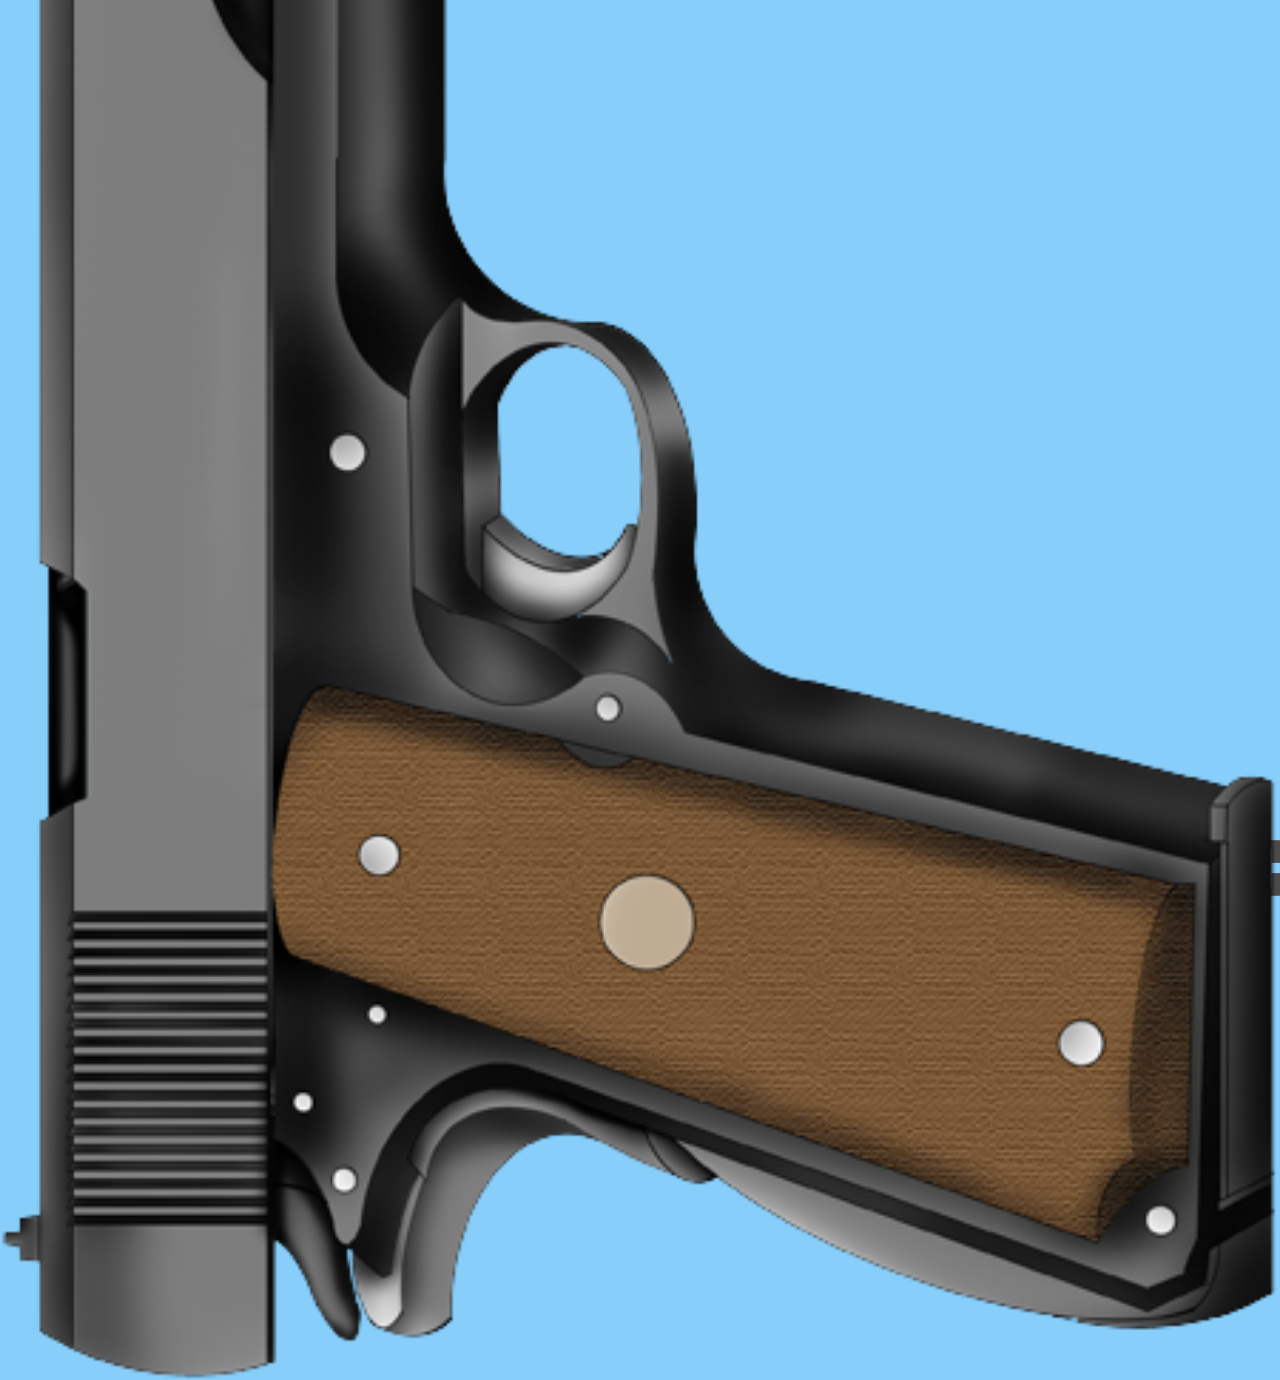
<file: gun1/index.html>
<!DOCTYPE html>
<html lang="ja">
<html>
  <head>
    <meta charset="utf-8" />
    <title>GUN HTML</title>
    <link rel="icon" href="image/favicon.png">
    <link rel="stylesheet" href="sheet.css">
    <script src="script.js">
    </script>
  </head>
  <body>
    <img src="image/Fullscreen.png" class="FullscreenButton" onclick="FullscreenEvent();">
    <img src="image/gun1.png" class="gun1" onclick="audio_event();">
    <div class="back"></div>
  </body>
</html>
</file>
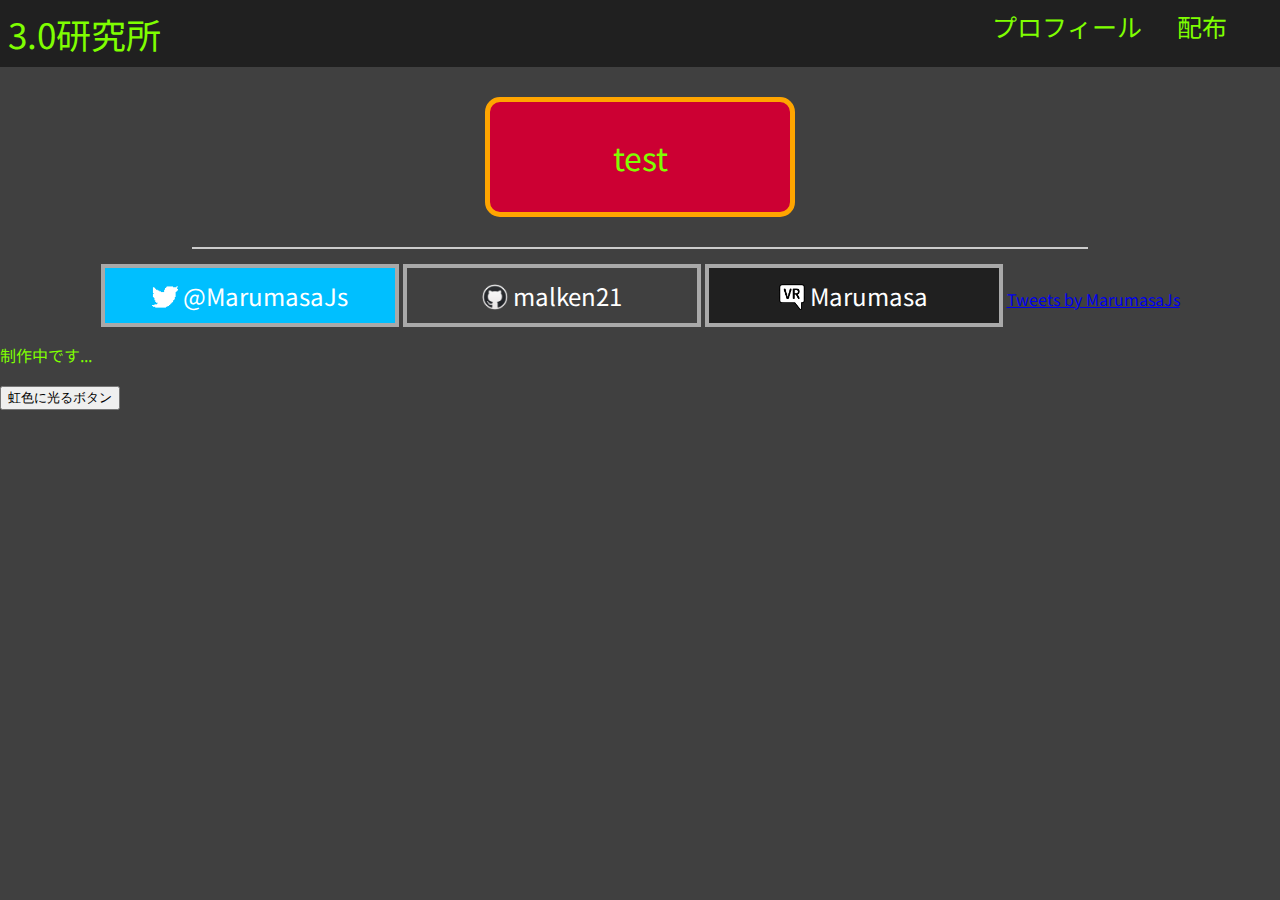
<file: home/index.html>
<!DOCTYPE html>
<html lang="ja">
<html>
  <head>
    <meta charset="utf-8" />
    <title>3.0研究所</title>
    <link rel="icon" href="image/favicon.ico">
    <link rel="stylesheet" href="sheet.css">
    <script src="script.js"></script>
    <link rel="preconnect" href="https://fonts.googleapis.com">
    <link rel="preconnect" href="https://fonts.gstatic.com" crossorigin>
    <link href="https://fonts.googleapis.com/css2?family=Noto+Sans+JP:wght@500&display=swap" rel="stylesheet">
  </head>
  <body id="body" onclick="test2();">
    <header><div class="header_title">3.0研究所</div>
      <div class="header_right">
        <ul class="list">
          <li>プロフィール</li>
          <li>配布</li>
        </ul>
      </div>
    </header>
    <div class="title">
      <p>test</p>
    </div>
    <div class="line"></div>
    <div class="links">
      <a href="https://twitter.com/MarumasaJs" target="_blank" class="link_button" id="twitter_button"><img src="image/twitter.png" alt="twitter_icon" class="link_icon"> @MarumasaJs</a>
      <a href="https://github.com/malken21" target="_blank" class="link_button" id="github_button"><img src="image/github.png" alt="github_icon" class="link_icon"> malken21</a>
      <a href="https://vrchat.com/home/user/usr_2cdf2e1b-a8e1-46e6-b3af-ed7f1f1ac8f2" target="_blank" class="link_button" id="VRChat_button"><img src="image/VRChat.png" alt="github_icon" class="link_icon"> Marumasa</a>
      <a class="twitter-timeline" data-lang="ja" data-width="400" data-height="800" data-theme="dark" href="https://twitter.com/MarumasaJs?ref_src=twsrc%5Etfw">Tweets by MarumasaJs</a> <script async src="https://platform.twitter.com/widgets.js" charset="utf-8"></script>
    </div>
    <p>制作中です...</p>
    <button id="eye_spam_button" onclick="test();">虹色に光るボタン</button>
  </body>
</html>
</file>
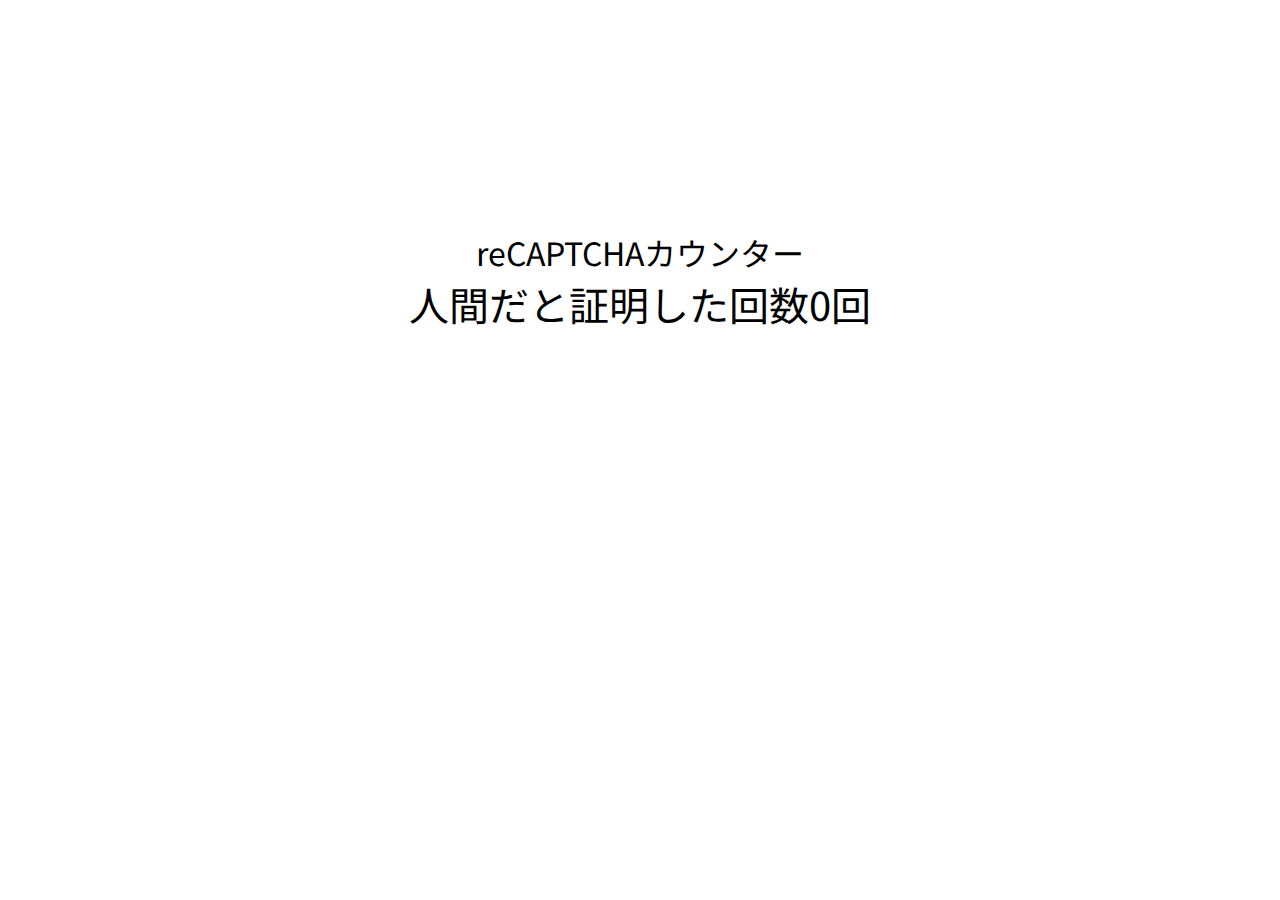
<file: not_robot_quiz/index.html>
<html>

<head>
    <title>reCAPTCHAカウンター</title>
    <link rel="icon" href="image/favicon.png">
    <link rel="stylesheet" href="sheet.css">
    <script src="script.js"></script>
    <script src="https://www.google.com/recaptcha/api.js" async defer></script>
    <link rel="preconnect" href="https://fonts.googleapis.com">
    <link rel="preconnect" href="https://fonts.gstatic.com" crossorigin>
    <link href="https://fonts.googleapis.com/css2?family=Noto+Sans+JP:wght@500&display=swap" rel="stylesheet">

    <meta property="og:type" content="article">
    <meta property="og:image" content="https://malken21.github.io/reCAPTCHA_counter/image/favicon.png">
    <meta property="og:title" content="reCAPTCHAカウンター">
    <meta property="og:description" content="人間だと証明した回数を記録">

    <meta name="viewport" content="width=device-width,initial-scale=1">

    <link rel="manifest" href="./manifest.json">
</head>

<body onload="count();">
    <div class="none"></div>
    <div class="body">
        <div class="box">
            <div class="title">reCAPTCHAカウンター</div>
            <div class="counter">
                <a>人間だと証明した回数</a><a id="count"></a><a>回</a>
            </div>
            <div class="main">
                <form action="?" method="POST">
                    <a class="g-recaptcha" data-sitekey="6LeTtYgdAAAAANgraANZ3KqodcCgWmONpdV4xsil"
                        data-callback="Reload"></a>
                </form>
            </div>
        </div>
    </div>
</body>

</html>
</file>
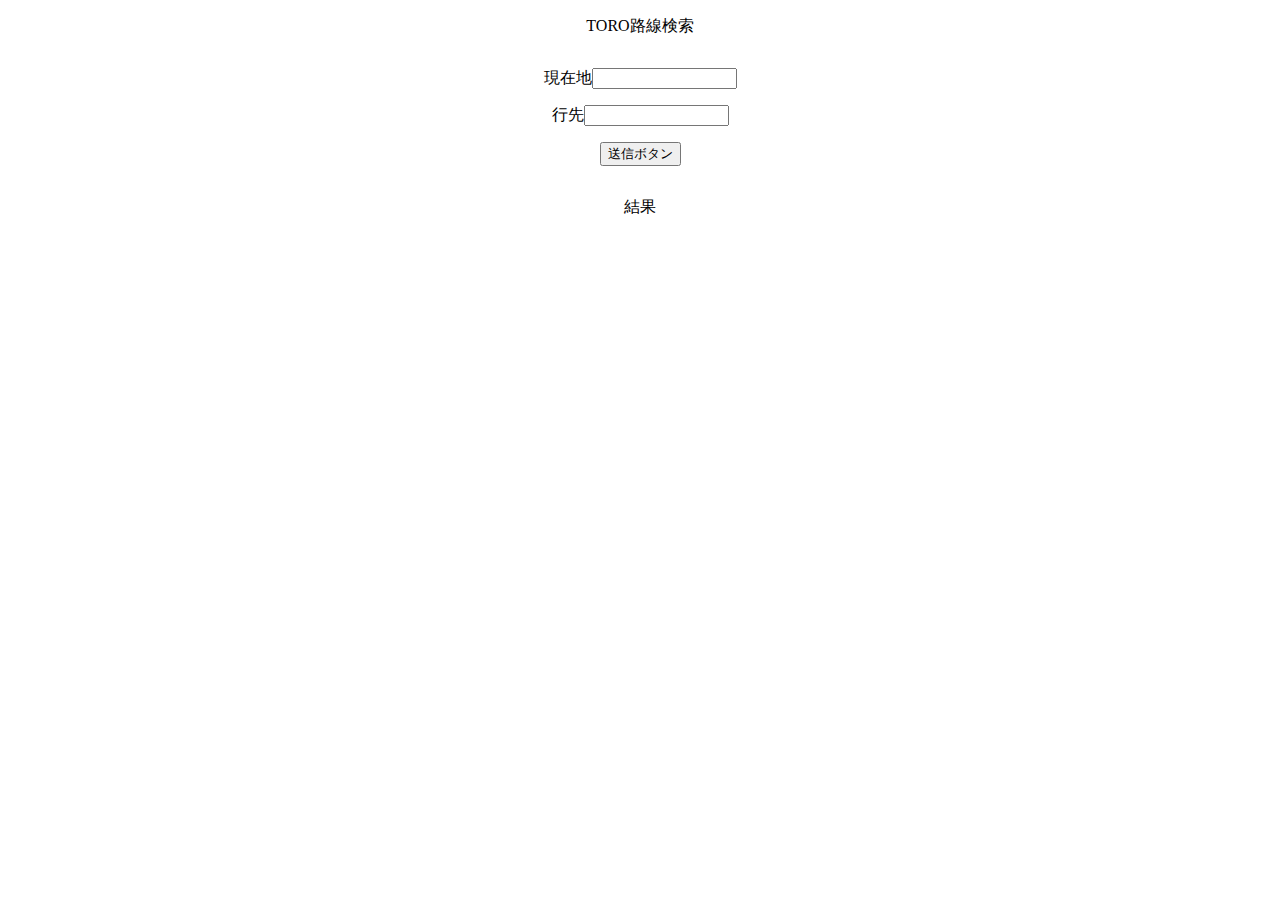
<file: toro/index.html>
<!DOCTYPE html>
<html lang="ja">
<html>
  <head>
    <meta charset="utf-8" />
    <title>TORO路線検索</title>
    <link rel="icon" href="image/favicon.png">
    <link rel="stylesheet" href="sheet.css">
    <script src="script.js"></script>

  </head>
  <body>
    <div class="back">
      <p>TORO路線検索</p>
      <div class="title"></div>
      <div class="before">
        現在地<input type="text" id="from" name="name" autocomplete="off" size="15" value="">
        <p></p>
        行先<input type="text" id="to" name="name" autocomplete="off" size="15" value="">
        <p></p>
        <input type="button" value="送信ボタン" onclick="requestbutton();">
      </div>
      <div class="space"></div>
      <div class="after">
        <p>結果</p>
        <div id="result"></div>
      </div>
    </div>
  </body>
</html>
</file>
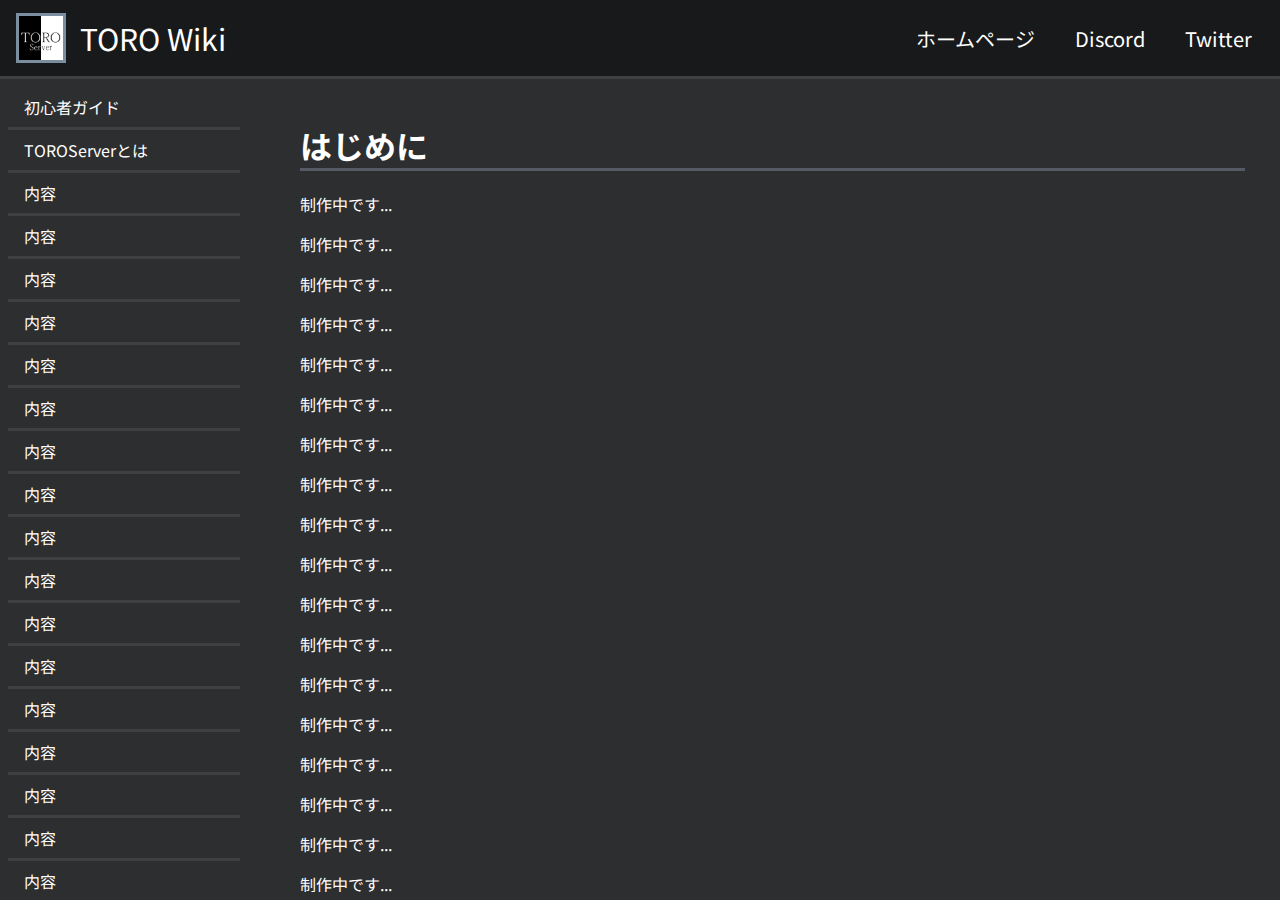
<file: TORO_Wiki/home/index.html>
<!DOCTYPE html>
<html lang="ja">
<html>
  <head>
    <meta charset="utf-8" />
    <title>TORO Server 非公式Wiki</title>
    <link rel="icon" href="image/server_icon.png">
    <link rel="stylesheet" href="sheet.css">

    <script src="script.js"></script>

    <link rel="preconnect" href="https://fonts.googleapis.com">
    <link rel="preconnect" href="https://fonts.gstatic.com" crossorigin>
    <link href="https://fonts.googleapis.com/css2?family=Noto+Sans+JP:wght@500&display=swap" rel="stylesheet">

    <meta property="og:type" content="website">
    <meta property="og:image" content="https://malken21.github.io/TORO_Wiki/home/image/server_icon.png">
    <meta property="og:description" content="TOROサーバーの非公式Wiki">
    <meta property="og:title" content="TORO Server 非公式Wiki">

  </head>
  <body>
    <header>
      <div class="header_title"><img src="image/server_icon.png"><a href="https://malken21.github.io/TORO_Wiki/home/">TORO Wiki</a></div>
      <div class="header_right">
        <ul>
          <li><a href="https://punipuni-3730.github.io/new/">ホームページ</a></li>
          <li><a href="https://discord.gg/j7qKSPgSSt">Discord</a></li>
          <li><a href="https://twitter.com/ToroServer">Twitter</a></li>
        </ul>
      </div>
    </header>
    <main>
      <div class="menu">
        <ul>
          <li>初心者ガイド</li>
          <li>TOROServerとは</li>
          <li>内容</li>
          <li>内容</li>
          <li>内容</li>
          <li>内容</li>
          <li>内容</li>
          <li>内容</li>
          <li>内容</li>
          <li>内容</li>
          <li>内容</li>
          <li>内容</li>
          <li>内容</li>
          <li>内容</li>
          <li>内容</li>
          <li>内容</li>
          <li>内容</li>
          <li>内容</li>
          <li>内容</li>
          <li>内容</li>
          <li>内容</li>
          <li>内容</li>
          <li>内容</li>
          <li>内容</li>
          <li>内容</li>
          <li>内容</li>
          <li>内容</li>
          <li>内容</li>
          <li>内容</li>
          <li>内容</li>
          <li>内容</li>
          <li>内容</li>
          <li>内容</li>
          <li>内容</li>
          <li>内容</li>
          <li>内容</li>
          <li>内容</li>
          <li>内容</li>
          <li>内容</li>
          <li>内容</li>
          <li>内容</li>
          <li>内容</li>
          <li>内容</li>
          <li>内容</li>
        </ul>
        <div></div>
      </div>
      <div class="main">
        <div>
          <h1>はじめに</h1>
          <p>制作中です...</p>
          <p>制作中です...</p>
          <p>制作中です...</p>
          <p>制作中です...</p>
          <p>制作中です...</p>
          <p>制作中です...</p>
          <p>制作中です...</p>
          <p>制作中です...</p>
          <p>制作中です...</p>
          <p>制作中です...</p>
          <p>制作中です...</p>
          <p>制作中です...</p>
          <p>制作中です...</p>
          <p>制作中です...</p>
          <p>制作中です...</p>
          <p>制作中です...</p>
          <p>制作中です...</p>
          <p>制作中です...</p>
          <p>制作中です...</p>
          <p>制作中です...</p>
          <p>制作中です...</p>
          <p>制作中です...</p>
          <p>制作中です...</p>
          <p>制作中です...</p>
          <p>制作中です...</p>
          <p>制作中です...</p>
          <p>制作中です...</p>
          <p>制作中です...</p>
          <p>制作中です...</p>
          <p>制作中です...</p>
          <p>制作中です...</p>
          <p>制作中です...</p>
          <p>制作中です...</p>
          <p>制作中です...</p>
          <p>制作中です...</p>
          <p>制作中です...</p>
          <p>制作中です...</p>
          <p>制作中です...</p>
          <p>制作中です...</p>
          <p>制作中です...</p>
          <p>制作中です...</p>
          <p>制作中です...</p>
          <p>制作中です...</p>
          <p>制作中です...</p>
          <p>制作中です...</p>
          <p>制作中です...</p>
          <p>制作中です...</p>
          <p>制作中です...</p>
          <p>制作中です...</p>
          <p>制作中です...</p>
          <p>制作中です...</p>
          <p>制作中です...</p>
          <p>制作中です...</p>
          <p>制作中です...</p>
          <p>制作中です...</p>
          <p>制作中です...</p>
          <p>制作中です...</p>
          <p>制作中です...</p>
          <p>制作中です...</p>
          <p>制作中です...</p>
          <p>制作中です...</p>
          <p>制作中です...</p>
          <p>制作中です...</p>
          <p>制作中です...</p>
          <p>制作中です...</p>
          <p>制作中です...</p>
        </div>
      </div>
    </main>
  </body>
</html>
</file>
<file: gun1/sheet.css>
body{
  background: #87cefa;
}
.back{
  background: #87cefa;
  height: 100%;
  width: 100%;
}
.FullscreenButton{
  position: absolute;
      right: 0;
      bottom: 0;  
  width: 64px;
  height: 64px;
}
.gun1 {
  position: absolute;
  top: 0;
  right: 0;
  bottom: 0;
  left: 0;
  width: 100%;
  margin: auto;
}
</file>
<file: home/sheet.css>
body {
  background: #404040;
  margin: 0%;
  color: chartreuse;
  font-family: 'Noto Sans JP', sans-serif;
}
header{
  background: #202020;
  padding: 8px;
  display:flex;
  font-size: 35px;
}
.header_right{
  margin: 0 0 0 auto;
  font-size: 25px;
  padding: auto;
}
ul {
  overflow: hidden;
  margin: auto;
  list-style:none;
}
li {
  width: 140px;
  float: left;
  text-align: center;
  white-space: nowrap;
}
.title {
  background: #cc0033;
  font-size: xx-large;
  text-align: center;
  width: 300px;
  height: auto;
  border: 5px solid;
  border-color: #ffa500;
  border-radius: 15px;
  margin: 30px auto;
}
.line {
  margin : 0 auto;
  height: 15px;
  width: 70%;
  border-top: 2px solid #cccccc;
}
.links {
  margin: 10px;
  text-align: center;
  margin: auto;
}
.link_button {
  padding: 10px 20px;
  display: inline-block;
  width: 250px;
  height: 35px;
  border: 4px solid;
  border-color: #a9a9a9;
  margin: auto;
  text-decoration: none;
  color: #ffffff;
  font-size: x-large;
}
.link_icon {
  width: 26px;
  height: 26px;
  position: relative;
  top: 4px;
}
#twitter_button {
  background: #00bfff;
}
#twitter_button:hover {
  background: #1e90ff;
}
#github_button {
  background: #404040;
}
#github_button:hover {
  background: #202020;
}
#VRChat_button {
  background: #202020;
}
#VRChat_button:hover {
  background: #000000;
}
</file>
<file: not_robot_quiz/sheet.css>
.counter {
    font-size: 2.5em;
}

.title {
    font-size: 2em;
}

body div {
    margin: auto;
}

.body {
    text-align: center;
}

.box {
    font-family: 'Noto Sans JP', sans-serif;
    display: inline-block;
    text-align: center;
}

.main {
    margin: 10px;
}

@media screen and (max-width:480px) {
    body {
        font-size: 9px;
    }
}

.none {
    height: 25%;
}
</file>
<file: toro/sheet.css>
body {
    background: #ffff;
    margin: 0;
}
.back {
    height: 100%;
    width: auto;
    text-align: center;
}
.space {
    height: 15px;
}
.title {
    height: 15px;
}
header{
    background: chartreuse;
}
</file>
<file: TORO_Wiki/home/sheet.css>
html {
  height: 100%;
}
body {
  background: #2d2e2f;
  margin: 0px;
  height: 100%;
  color: #ffffff;
  font-family: 'Noto Sans JP', sans-serif;
}
/*----------メイン処理----------*/

.main div h1 {
  border-bottom: 3px solid #555a64;
}


.main {
  position: absolute;
  overflow-y: scroll;
  height: calc(100vh - 95px);
  right: 0;
  width: calc(100vw - 265px);
  margin: 0px 0px 8px 8px;
}

main {
  position: relative;
	display: inline-block;
  width: 100%;
  height: calc(100vh - 95px);
}

.main div {
  margin: 35px;
}

/*----------メニュー処理----------*/

.menu {
  float: left;
  position: relative;
  height: 100%;
}

.menu div {
  top: 0px;
  height: 100%;
  position: absolute;
  right: -3px;
}

.menu ul li {
  width: 200px;
  padding: 8px 16px;
  margin: 0px 8px;
  border-bottom: 3px solid #404040;
}

.menu ul {
  overflow-y: scroll;
  height: 100%;
  margin: 0px;
  padding: 0px;
  list-style:none;
}

/*----------ヘッダー処理----------*/

header {
  background: #18191a;
  padding: 8px;
  margin-bottom: 8px;
  display:flex;
  border-bottom: 3px solid #404040;
}

/*ヘッダー 左側*/

.header_title {
  margin: 8px;
  position: relative;
  font-size: 30px;
  text-align: right;
  width: 210px;
}
.header_title img {
  margin: 0px;
  position: absolute;
  top: -3px;
  left: 0px;
  width: 44px;
  height: 44px;
  border: 3px solid #7b8ea0;
}
.header_title a {
  color: #ffffff;
  text-decoration: none;
}

/*ヘッダー右側*/

.header_right {
  margin: auto 0 auto auto;
  font-size: 20px;
}
.header_right ul {
  overflow: hidden;
  margin: auto;
  list-style:none;
}
.header_right ul li {
  margin: 0px 20px;
  float: left;
  text-align: center;
  white-space: nowrap;
}
.header_right ul li a {
  color: #ffffff;
  text-decoration: none;
}
</file>
